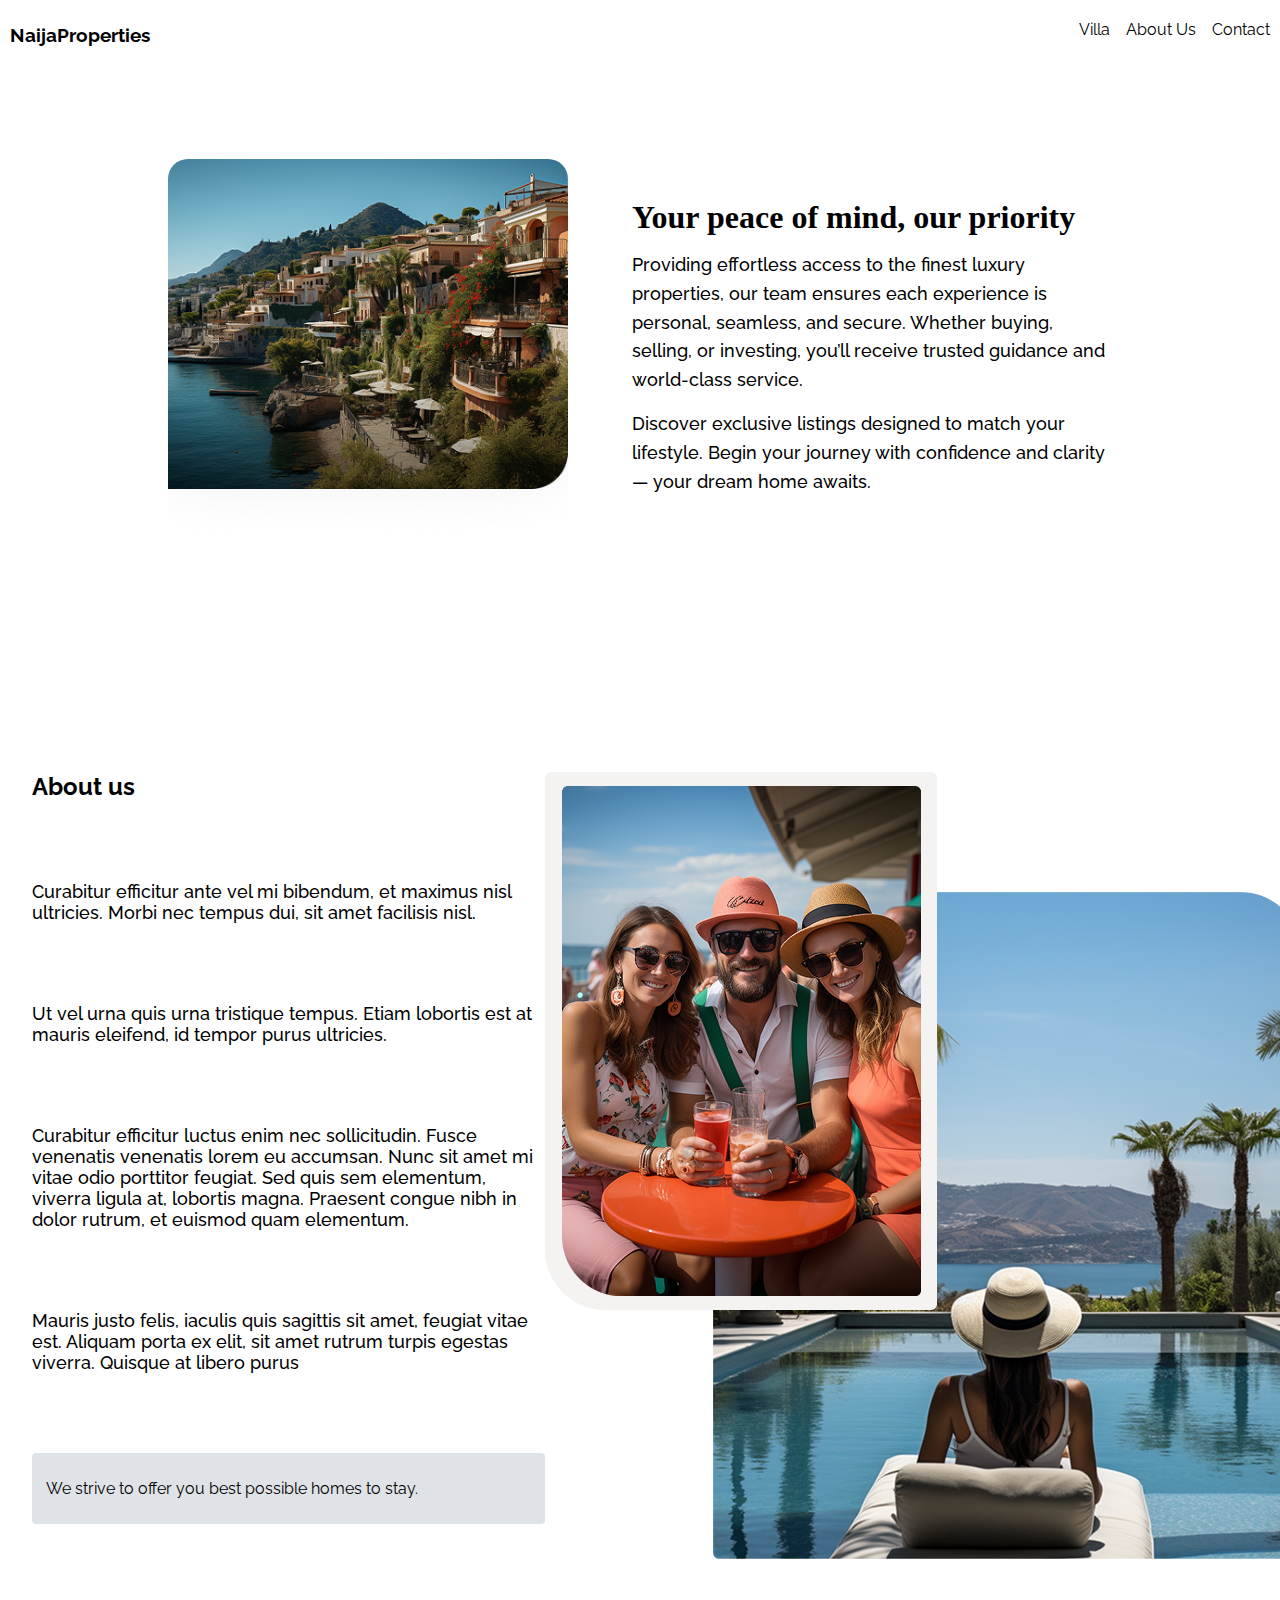
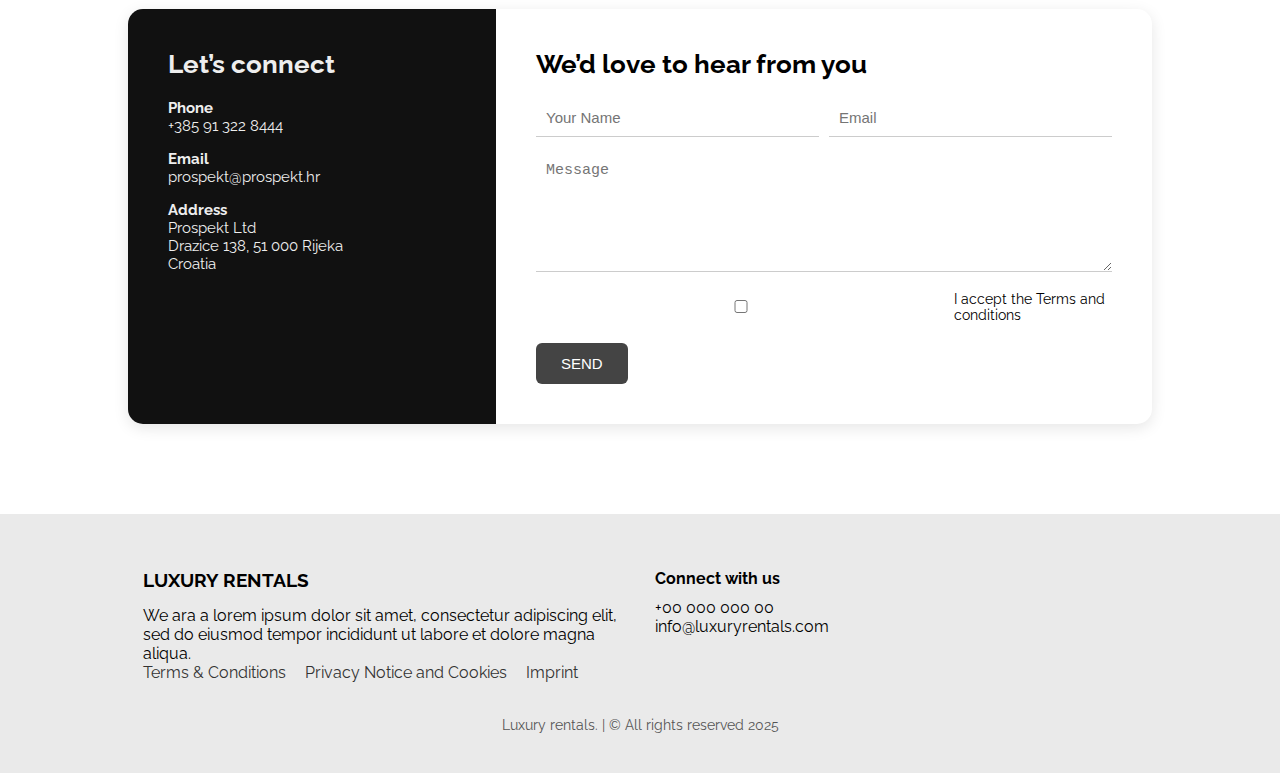
<file: aboutus.html>
<!DOCTYPE html>
<html lang="en">
  <head>
    <meta charset="UTF-8" />
    <meta name="viewport" content="width=device-width, initial-scale=1.0" />
    <meta
      name="description"
      content="Real Estate Website: This is a real estate platform where users can browse, search, and 
filter properties. The site will showcase property listings with detailed information,contact 
details. "
    />
    <meta name="keywords" content="Real Estate and listing properties" />
    <link
      href="https://fonts.googleapis.com/css2?family=Raleway:ital,wght@0,100..900;1,100..900&display=swap"
      rel="stylesheet"
    />
    <link rel="stylesheet" href="./css/global.css" />
    <link rel="stylesheet" href="./css/aboutus.css" />
    <title>Naija properties</title>
  </head>
  <body>
    <!-- nav -->
    <header class="">
      <div class="container header-contents">
        <div class="logo-container">
          <h3 class="logo">NaijaProperties</h3>
        </div>
        <nav>
          <ul class="nav-lists">
            <li class="nav-list">
              <a href="./villa.html">Villa</a>
            </li>
            <li>
              <a href="./aboutus.html">About Us</a>
            </li>
            <li>
              <a href="contactus.html">Contact</a>
            </li>
          </ul>
        </nav>
      </div>
      <div class="menu-bar">
        <i class="fa-solid fa-bars"></i>
      </div>
    </header>

    <section class=" container hero-section">
  <div class="hero-container">
    <div class="hero-image">
      <img src="./Assets/property-13.png" alt="">
    </div>
    <div class="hero-text">
      <h2>Your peace of mind, our priority</h2>
      <p>
        Providing effortless access to the finest luxury properties, our team ensures each experience
        is personal, seamless, and secure. Whether buying, selling, or investing, you’ll receive
        trusted guidance and world-class service.
      </p>
      <p>
        Discover exclusive listings designed to match your lifestyle. Begin your journey with confidence
        and clarity — your dream home awaits.
      </p>
    </div>
  </div>
</section>
    <section class="container aboutus">
      <div class="aboutus-information">
        <div class="about-left">
          <h2 class="aboutus-title">About us</h2>
          <p class="about-para">
            Curabitur efficitur ante vel mi bibendum, et maximus nisl ultricies.
            Morbi nec tempus dui, sit amet facilisis nisl.
          </p>
          <p class="about-para">
            Ut vel urna quis urna tristique tempus. Etiam lobortis est at mauris
            eleifend, id tempor purus ultricies.
          </p>
          <p class="about-para">
            Curabitur efficitur luctus enim nec sollicitudin. Fusce venenatis
            venenatis lorem eu accumsan. Nunc sit amet mi vitae odio porttitor
            feugiat. Sed quis sem elementum, viverra ligula at, lobortis magna.
            Praesent congue nibh in dolor rutrum, et euismod quam elementum.
          </p>
          <p class="about-para">
            Mauris justo felis, iaculis quis sagittis sit amet, feugiat vitae
            est. Aliquam porta ex elit, sit amet rutrum turpis egestas viverra.
            Quisque at libero purus
          </p>
          <p class="about-us-left-para">
            We strive to offer you best possible homes to stay.
          </p>
        </div>

        <img
          src="./Assets/property-8.png"
          alt="image"
          class="aboutus-card-image"
        />
      </div>
    </section>

    <section class="contact">
      <div class="contact-wrapper">
        <!-- Left side (Info) -->
        <div class="contact-info">
          <h2>Let’s connect</h2>
          <p><strong>Phone</strong><br />+385 91 322 8444</p>
          <p><strong>Email</strong><br />prospekt@prospekt.hr</p>
          <p>
            <strong>Address</strong><br />
            Prospekt Ltd<br />
            Drazice 138, 51 000 Rijeka<br />
            Croatia
          </p>
          <div class="social-icons">
            <a href="#"><i class="fab fa-facebook-f"></i></a>
            <a href="#"><i class="fab fa-instagram"></i></a>
            <a href="#"><i class="fab fa-whatsapp"></i></a>
          </div>
        </div>

        <!-- Right side (Form) -->
        <div class="contact-form">
          <h2>We’d love to hear from you</h2>
          <form>
            <div class="form-group">
              <input type="text" placeholder="Your Name" required />
              <input type="email" placeholder="Email" required />
            </div>
            <textarea placeholder="Message" required></textarea>
            <div class="terms">
              <input type="checkbox" required />
              <label>I accept the Terms and conditions</label>
            </div>
            <button type="submit">SEND</button>
          </form>
        </div>
      </div>
    </section>

    <!-- Footer -->
    <footer class="footer">
      <div class="footer-container">
        <div class="footer-left">
          <h3>LUXURY RENTALS</h3>
          <p>
            We ara a lorem ipsum dolor sit amet, consectetur adipiscing elit,
            sed do eiusmod tempor incididunt ut labore et dolore magna aliqua.
          </p>
          <div class="footer-links">
            <a href="#">Terms & Conditions</a>
            <a href="#">Privacy Notice and Cookies</a>
            <a href="#">Imprint</a>
          </div>
        </div>
        <div class="footer-right">
          <h4>Connect with us</h4>
          <p>+00 000 000 00<br />info@luxuryrentals.com</p>
          <div class="social-icons">
            <a href="#"><i class="fab fa-facebook-f"></i></a>
            <a href="#"><i class="fab fa-instagram"></i></a>
            <a href="#"><i class="fab fa-youtube"></i></a>
            <a href="#"><i class="fab fa-twitter"></i></a>
          </div>
        </div>
      </div>
      <p class="copyright">Luxury rentals. | © All rights reserved 2025</p>
    </footer>
  </body>
</html>
</file>
<file: css/global.css>
*{
  margin: 0;
  padding: 0;
  box-sizing: border-box ;
}
:root{
  --bg-color :#ffffff;
  --text-color :#000000;
  --font-family: "Raleway", sans-serif;
  --secondary-color:#ffffff;

  --container-width:1300px;
}

body{
  background-color: var(--bg-color);
  color: var(--text-color);
  font-family: var(--font-family);
  
  
}
a{
  text-decoration: none;
  color: inherit;
}
li{
  list-style-type: none;
}
img{
  max-width: 100%;
  height: auto;
  display: block;
}
.container{
  max-width:var(--container-width);
  margin: 0 auto;
  padding: 0 2rem;
}
</file>
<file: css/aboutus.css>
:root {
  --bg-color: #ffffff;
  --text-color: #000000;
  --font-family: "Raleway", sans-serif;
  --primary-color: ;
  --secondary-color: #ffffff;
}
.header-contents {
  display: flex;
  align-items: center;
  justify-content: space-between;
  padding: 20px 10px;
  position: sticky;
}
.logo {
  width: 12px;
  height: 12px;
}
.nav-lists {
  display: flex;
  gap: 1rem;
}
.menu-bar {
  display: none;
  font-size: 1.7rem;
  cursor: pointer;
}
/* nav */

/* Hero Section */
.hero-section {
  display: flex;
  justify-content: center;
  align-items: center;
  padding: 60px 10%;
}

.hero-container {
  display: flex;
  align-items: center;
  justify-content: space-between;
  border-radius: 20px;
  padding: 40px;
  gap: 4rem;
}

/* Image */
.hero-image img {
  width: 100%;
  max-width: 400px;
  height: auto;
  border-radius: 20px;
}

/* Text Content */
.hero-text {
  flex: 1;
}

.hero-text h2 {
  font-weight: 600;
  font-family: Rufina;
  font-size: 2rem;
  margin-bottom: 15px;
}

.hero-text p {
  font-weight: 500;
  font-size: 18px;
  font-family: Raleway;
  line-height: 1.6;
  margin-bottom: 15px;
}

/* container about */
/* about us */
.aboutus-information {
  margin-top: 120px;
  display: flex;
  justify-content: space-between;
}
.about-left {
  display: flex;
  flex-direction: column;
  gap: 80px;
}
.aboutus-title h2 {
  font-size: 1.8rem;
  font-weight: 600;
  font-family: Rufina;
  text-align: center;
}
.about-para {
  width: 513px;
  font-weight: 500;
  font-size: 18px;
  font-family: Raleway;
}

.about-us-left-para {
  background-color: #dfe3e7;
  border-radius: 4px;
  padding: 26px 16.3px 26px 14.27px;
}
/* footer */

/* Contact Section */
.contact {
  display: flex;
  justify-content: center;
  padding: 50px 10%;
}
.contact-wrapper {
  display: flex;
  width: 100%;
  max-width: 1200px;
  border-radius: 15px;
  overflow: hidden;
  box-shadow: 0 4px 15px rgba(0, 0, 0, 0.1);
  background: #fff;
}

/* Left side */
.contact-info {
  flex: 1;
  background: #111;
  color: #eee;
  padding: 40px;
}
.contact-info h2 {
  margin-bottom: 20px;
  font-size: 26px;
}
.contact-info p {
  margin-bottom: 15px;
  font-size: 15px;
}
.contact-info .social-icons a {
  color: #eee;
  margin-right: 12px;
  font-size: 18px;
  text-decoration: none;
}
.contact-info .social-icons a:hover {
  color: #aaa;
}

/* Right side */
.contact-form {
  flex: 2;
  padding: 40px;
}
.contact-form h2 {
  margin-bottom: 20px;
  font-size: 26px;
}
.form-group {
  display: flex;
  gap: 10px;
  margin-bottom: 15px;
}
input,
textarea {
  width: 100%;
  padding: 10px;
  border: none;
  border-bottom: 1px solid #ccc;
  font-size: 15px;
  outline: none;
}
textarea {
  resize: vertical;
  min-height: 120px;
  margin-bottom: 15px;
}
.terms {
  display: flex;
  align-items: center;
  margin-bottom: 20px;
  font-size: 14px;
}
.terms input {
  margin-right: 8px;
}
button {
  background: #444;
  color: #fff;
  border: none;
  padding: 12px 25px;
  border-radius: 6px;
  cursor: pointer;
  font-size: 15px;
}
button:hover {
  background: #222;
}

/* Footer */
.footer {
  background: #eaeaea;
  padding: 40px 10%;
  margin-top: 40px;
}
.footer-container {
  display: flex;
  justify-content: space-between;
  flex-wrap: wrap;
}
.footer-left,
.footer-right {
  flex: 1;
  margin: 15px;
}
.footer-left h3 {
  margin-bottom: 15px;
}
.footer-right h4 {
  margin-bottom: 10px;
}
.footer-links a {
  margin-right: 15px;
  text-decoration: none;
  color: #333;
}
.footer-links a:hover {
  text-decoration: underline;
}
.footer .social-icons a {
  margin-right: 12px;
  font-size: 18px;
  color: #111;
}
.footer .social-icons a:hover {
  color: #555;
}
.footer p.copyright {
  text-align: center;
  font-size: 14px;
  margin-top: 20px;
  color: #555;
}

@media (max-width: 768px) {
  /* Header */
  .header-contents {
    flex-direction: column;
    align-items: center;
  }

  .logo {
    width: 40px;
    height: 40px;
  }

  .nav-lists {
    display: none;
  }

  .menu-bar {
    display: block;
    font-size: 2rem;
  }

  /* Hero Section */
  .hero-container {
    flex-direction: column;
    gap: 30px;
    text-align: center;
  }

  .hero-image {
    max-width: 100%;
  }

  .hero-text h2 {
    font-size: 16px;
  }
  .hero-text p {
    font-size: 16px;
  }

  /* About Section */
  .aboutus-title h2 {
    font-size: 1.5rem;
  }

  .about-para {
    font-size: 16px;
  }

  /* Contact Section */
  .contact {
    padding: 30px 5%;
  }

  .contact-wrapper {
    flex-direction: column;
    box-shadow: none;
  }

  .contact-info,
  .contact-form {
    padding: 20px;
  }

  /* Footer */
  .footer {
    padding: 20px 5%;
  }

  .footer-links a {
    display: block;
    margin-bottom: 8px;
  }
}
</file>
